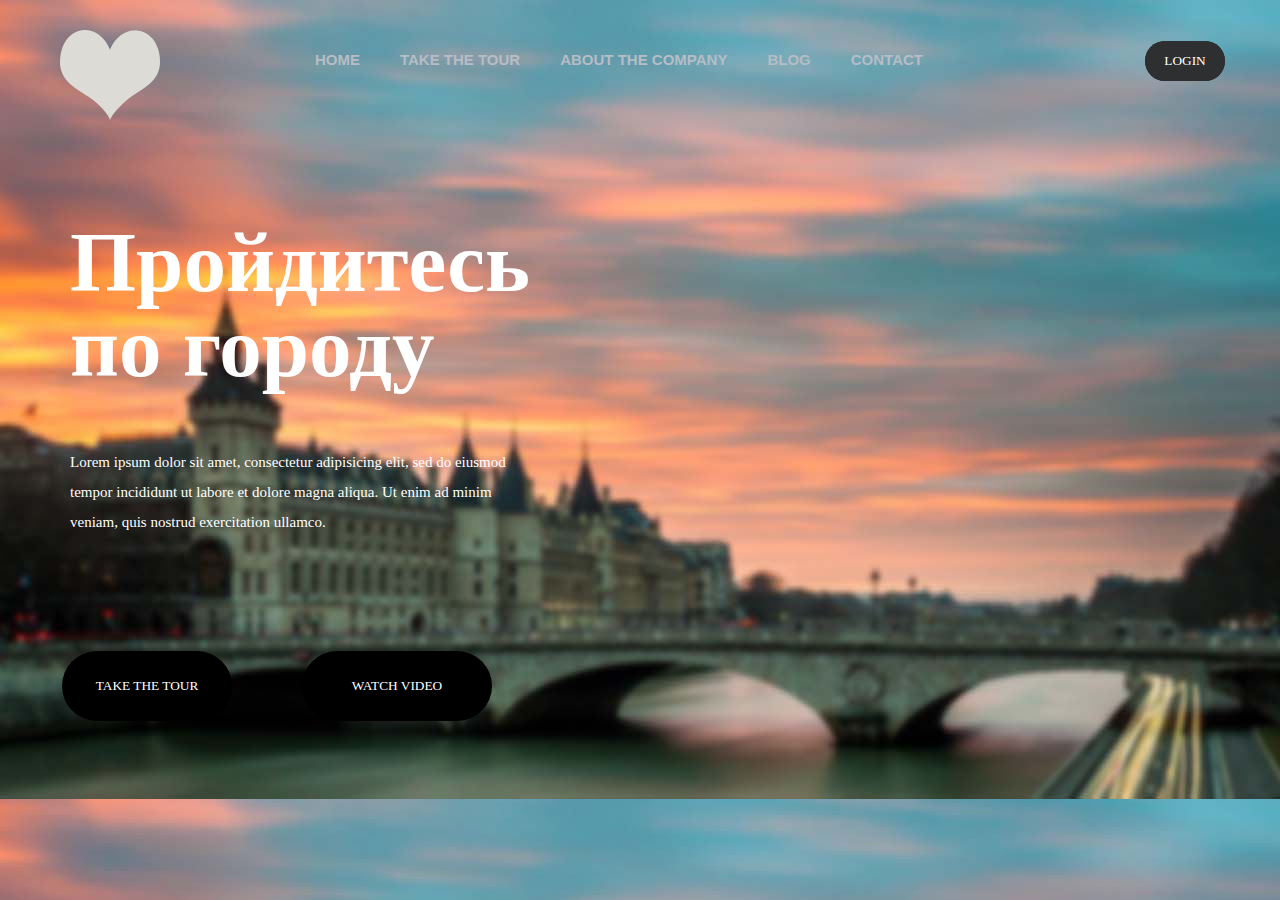
<file: day2/index.html>
<!DOCTYPE HTML> 

<html lang="ru">
<head> 
<meta charset="UTF-8">
    <link href="style.css" rel="stylesheet">
    <title>Пройдитесь по городу</title>
	<link href="https://fonts.googleapis.com/css?family=Open+Sans+Condensed:300|Playfair+Display" rel="stylesheet"> 

</head> 


<header>
   
	    <div id="logo"><img src="logo.png" /></div>
       

    
	
	<div class="register">

<form method="LINK" action="https://plus.google.com/collections/featured?hl=ru">
    <button type="submit" class="button button1"> 
	<a href="">LOGIN </a>
	</button>
</form>
</div>

 <div id="nav">
            <a href="about.html">
                HOME
            </a>
            <a href="contacts.html">
                TAKE THE TOUR
            </a>
			<a href="https://github.com/KateVorontsova/1day1website">
                ABOUT THE COMPANY
            </a>
			<a href="about.html">
                BLOG
            </a>
            <a href="contacts.html">
               CONTACT
            </a>
					
			
        </div>
</header>







<body>

 

<div class="container">
<h1>Пройдитесь <br> по городу</h1>

<div class="text">Lorem ipsum dolor sit amet, consectetur adipisicing elit, sed do eiusmod <br> tempor incididunt ut labore et dolore magna aliqua. Ut enim ad minim <br> veniam, quis nostrud exercitation ullamco.</div>
</div>

<div class="click">

<form method="LINK" action="https://plus.google.com/collections/featured?hl=ru">
    <button type="submit" class="button button2"> 
	<a href="">TAKE THE TOUR </a>
	</button>
</form>
</div>
<div class="click">

<form method="LINK" action="https://plus.google.com/collections/featured?hl=ru">
    <button type="submit" class="button button3"> 
	<a href="">WATCH VIDEO </a>
	</button>
</form>
</div>















</body>
</html>
</file>
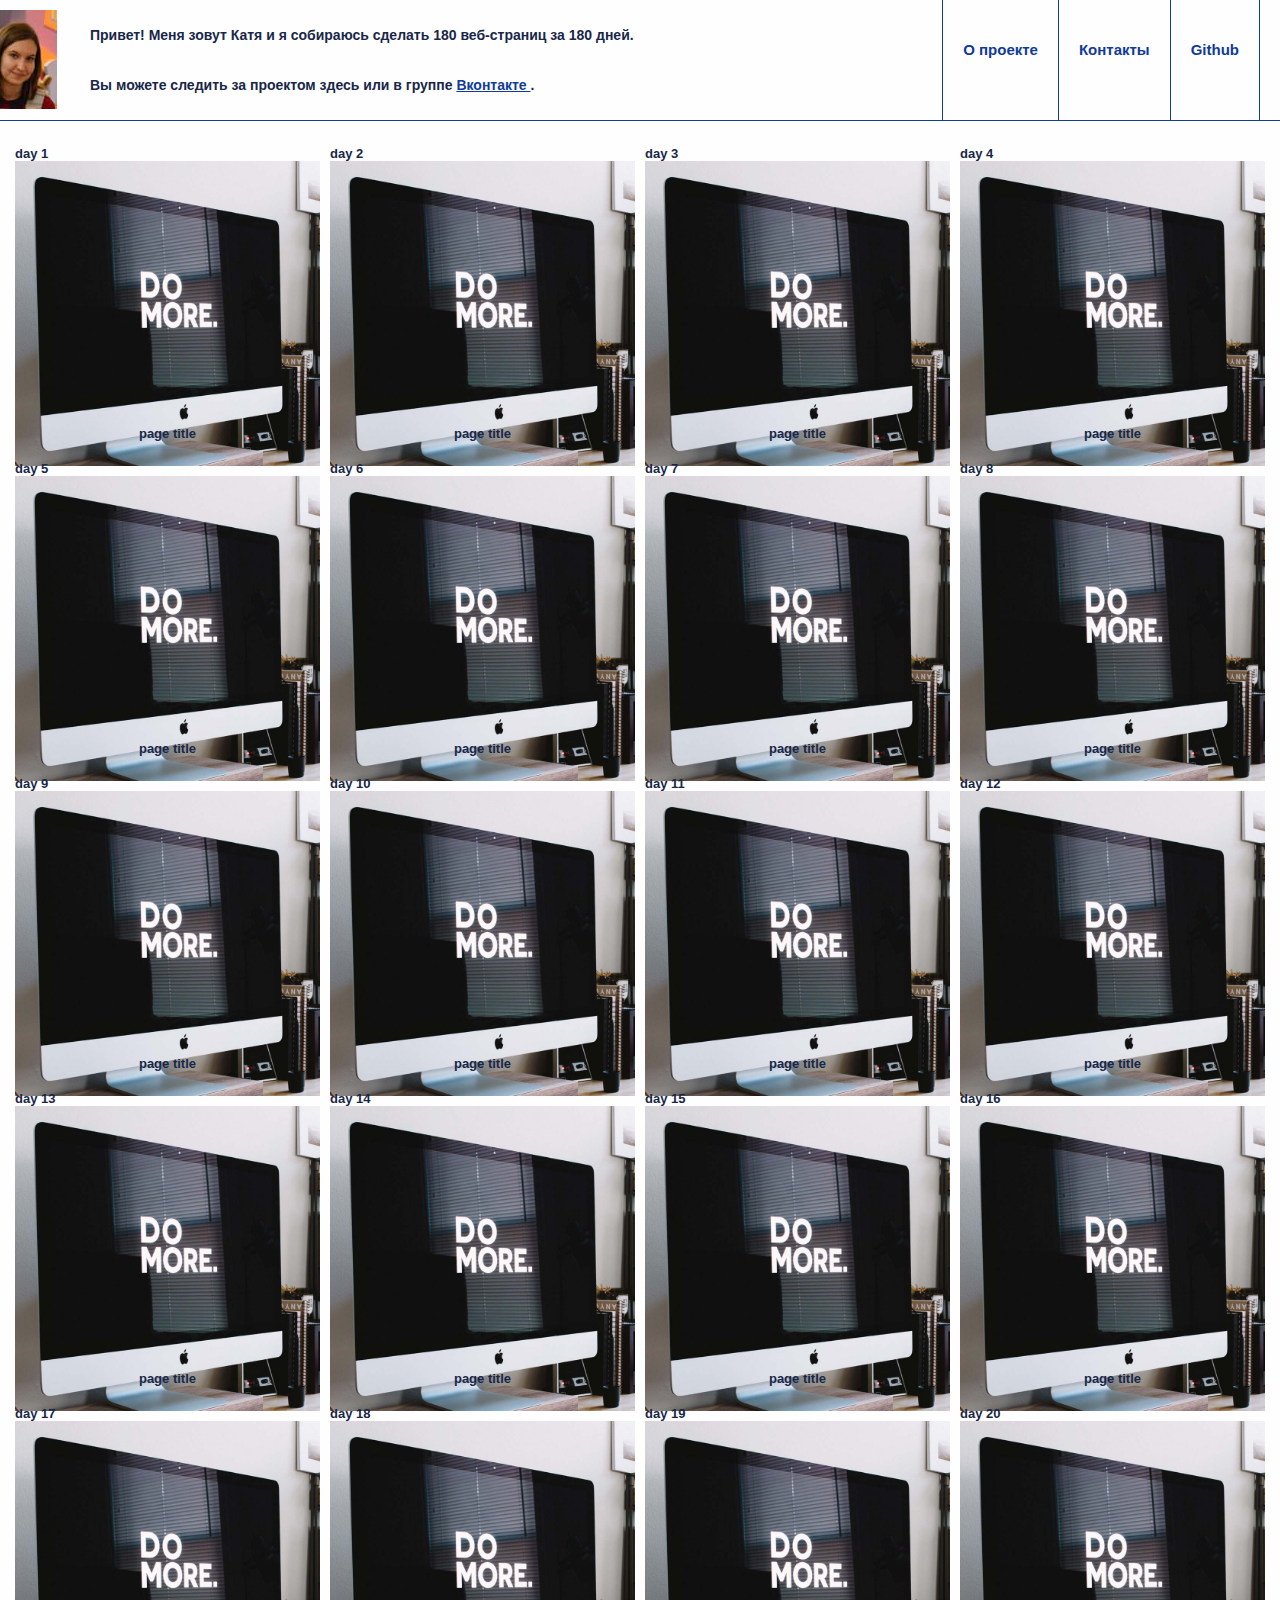
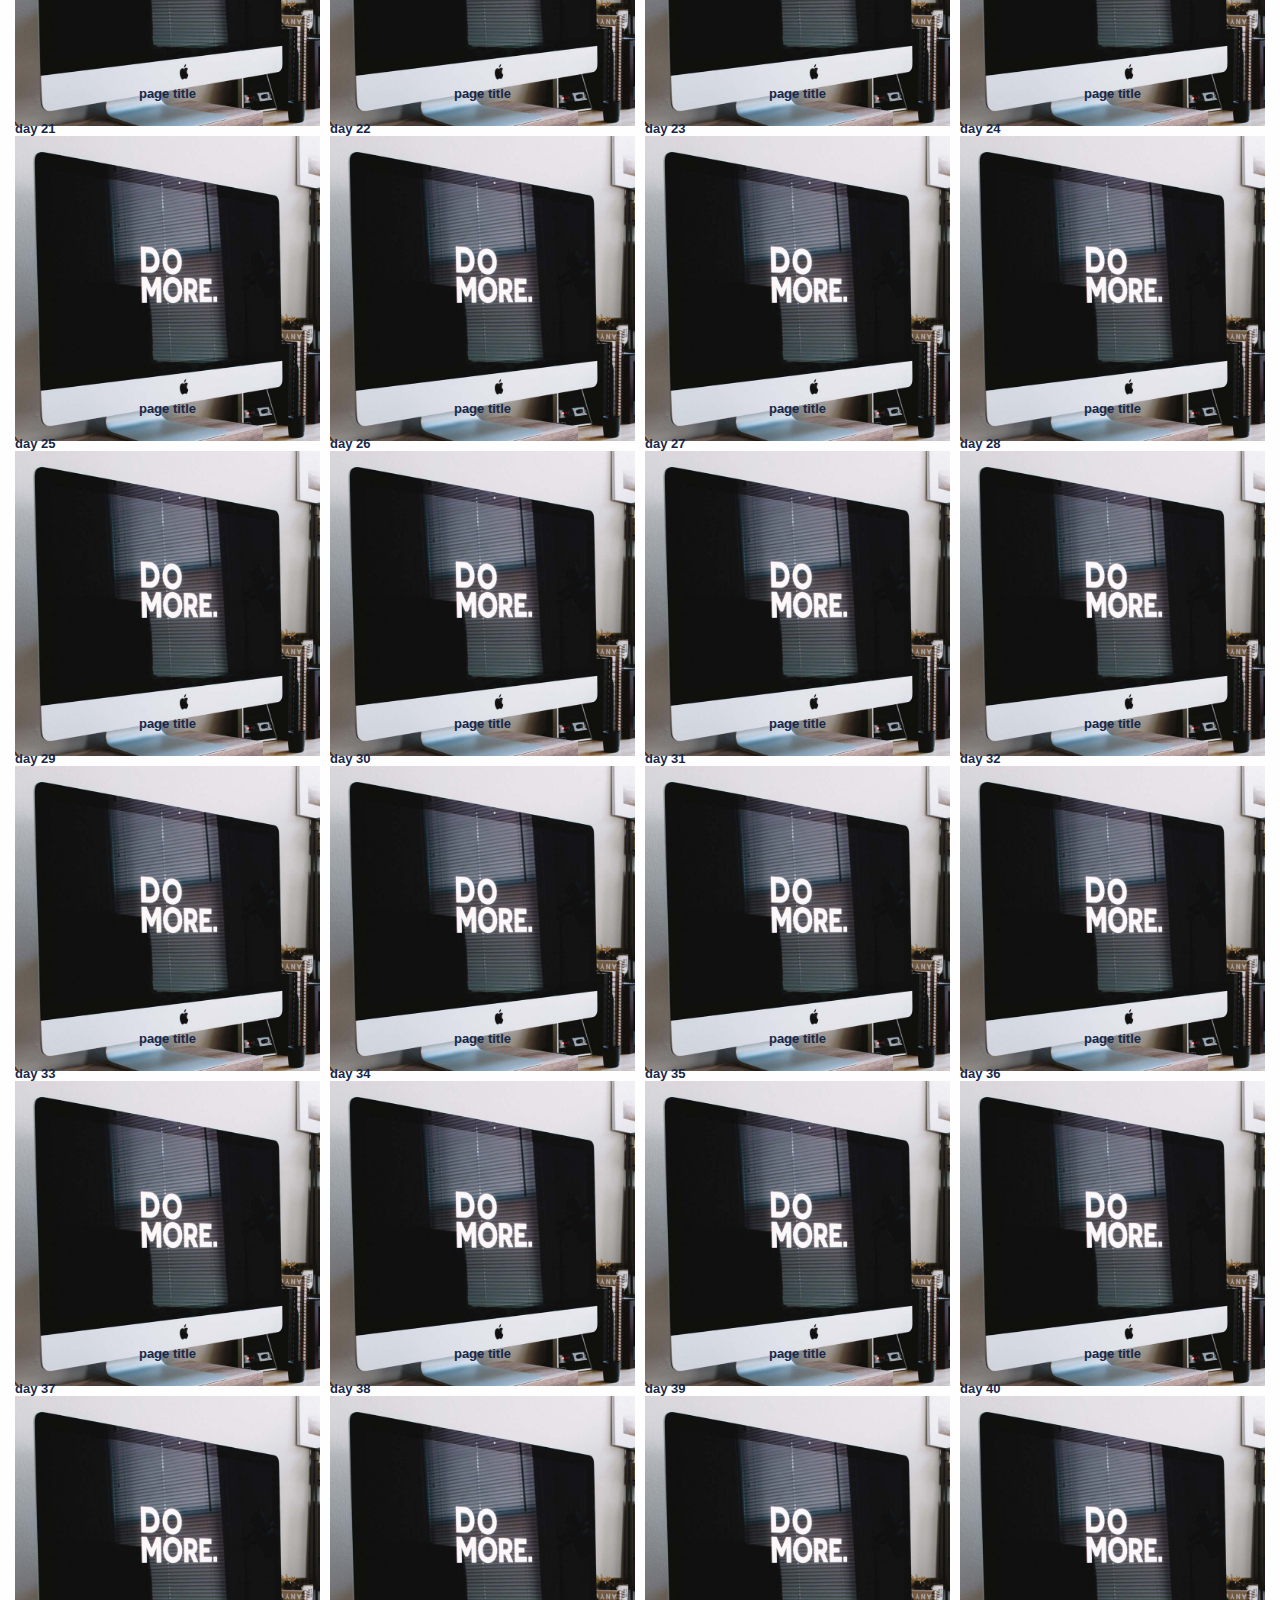
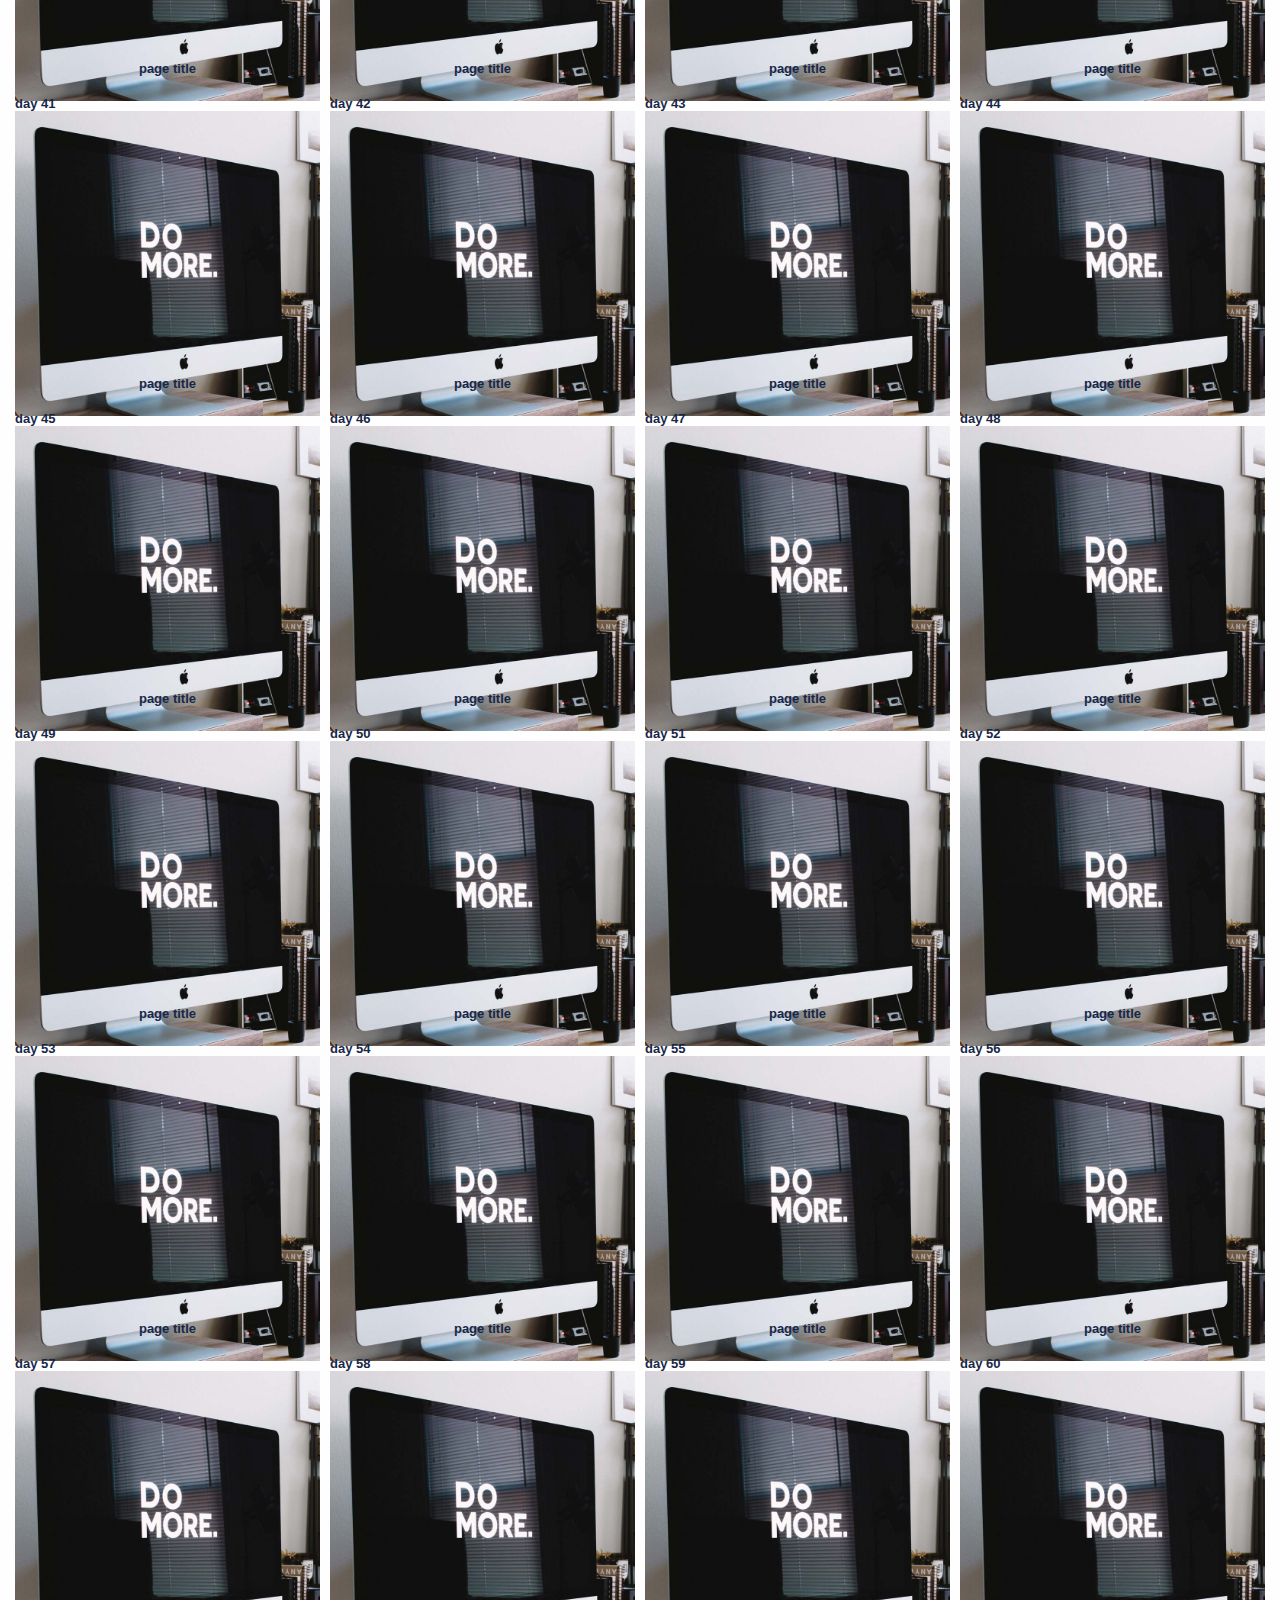
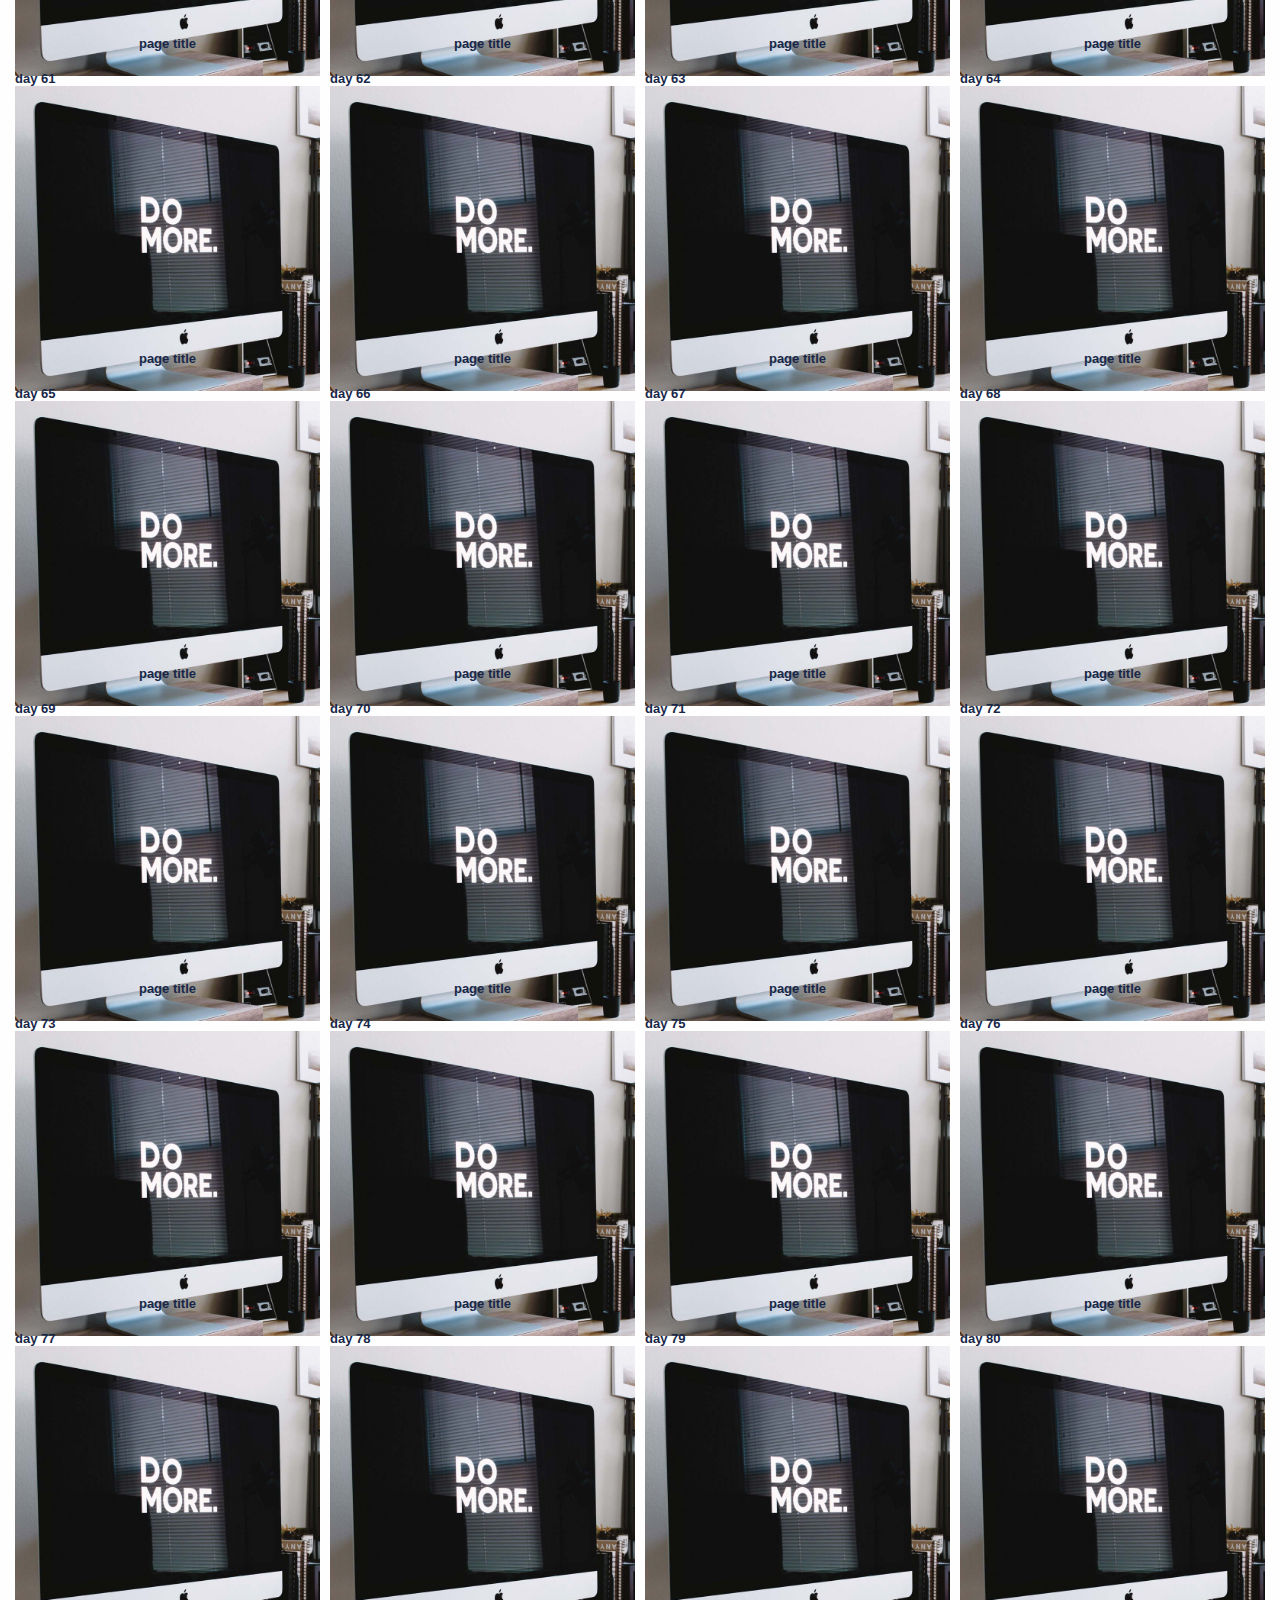
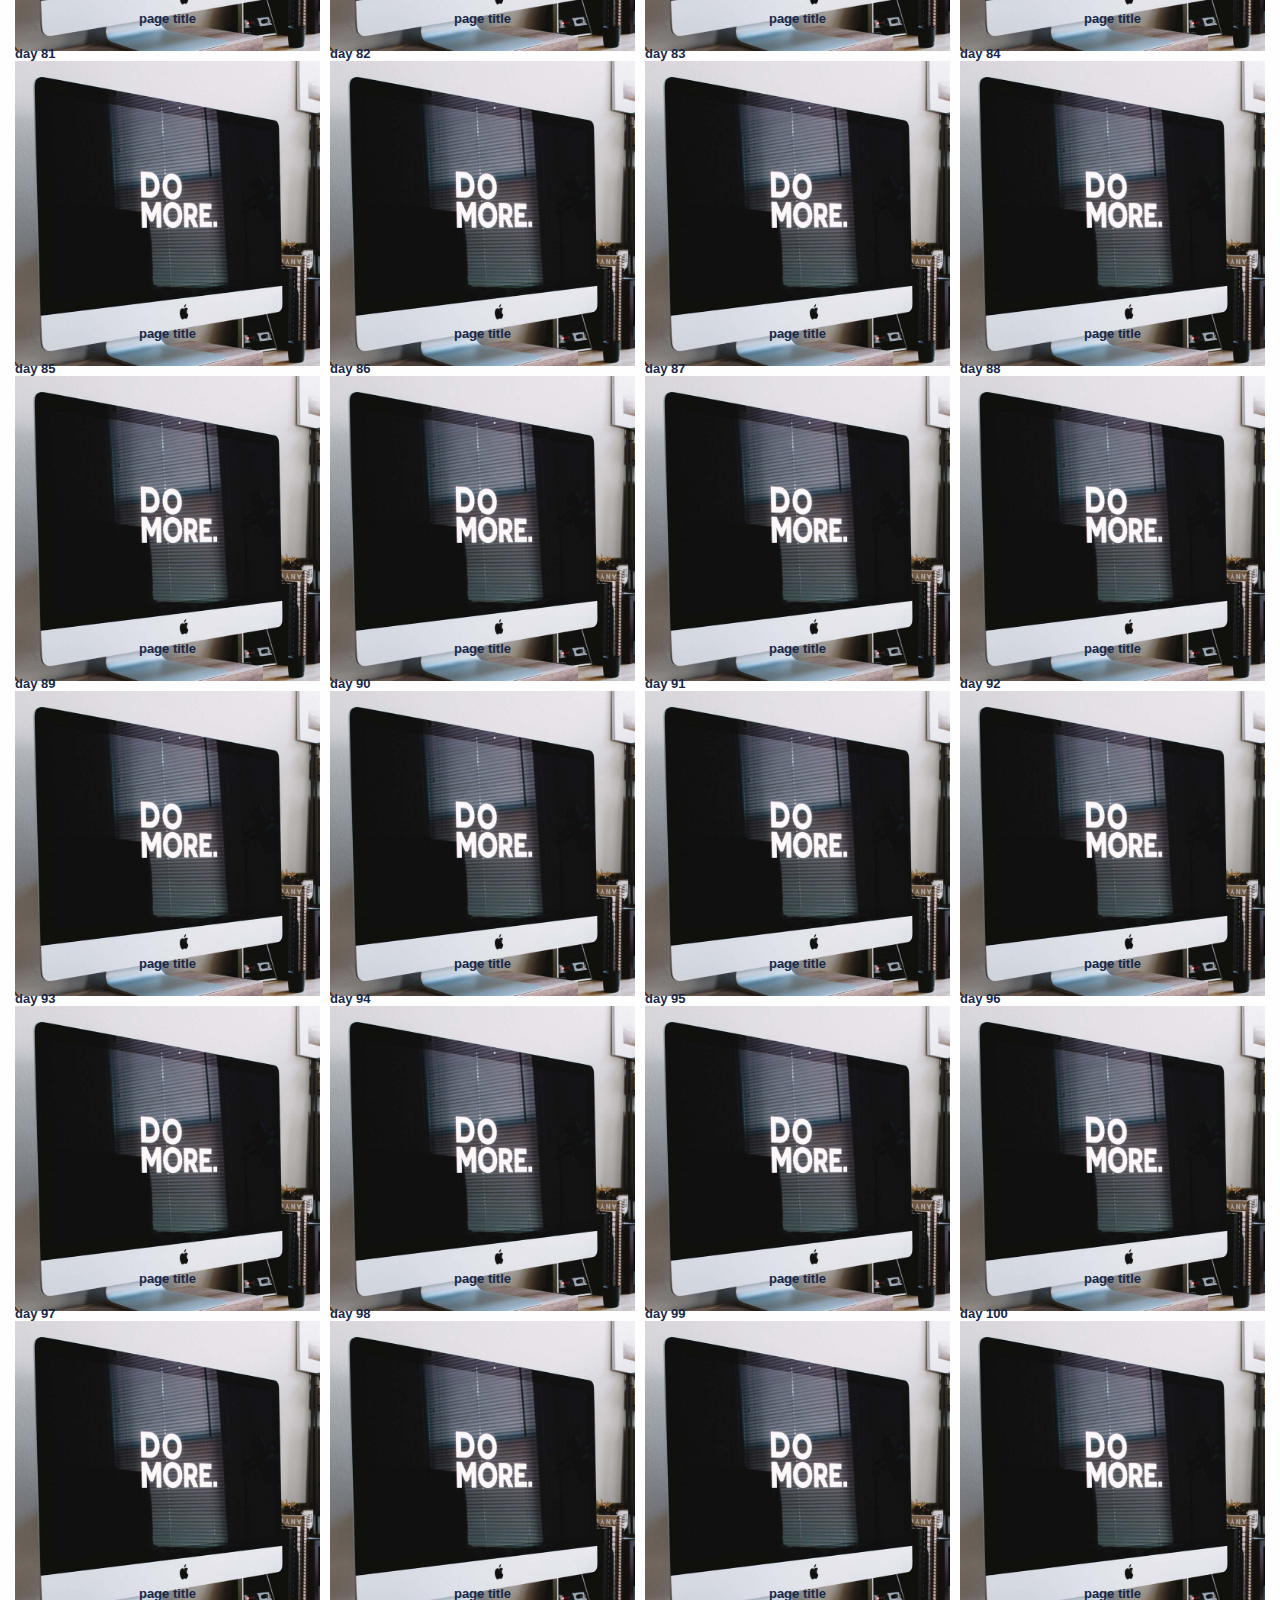
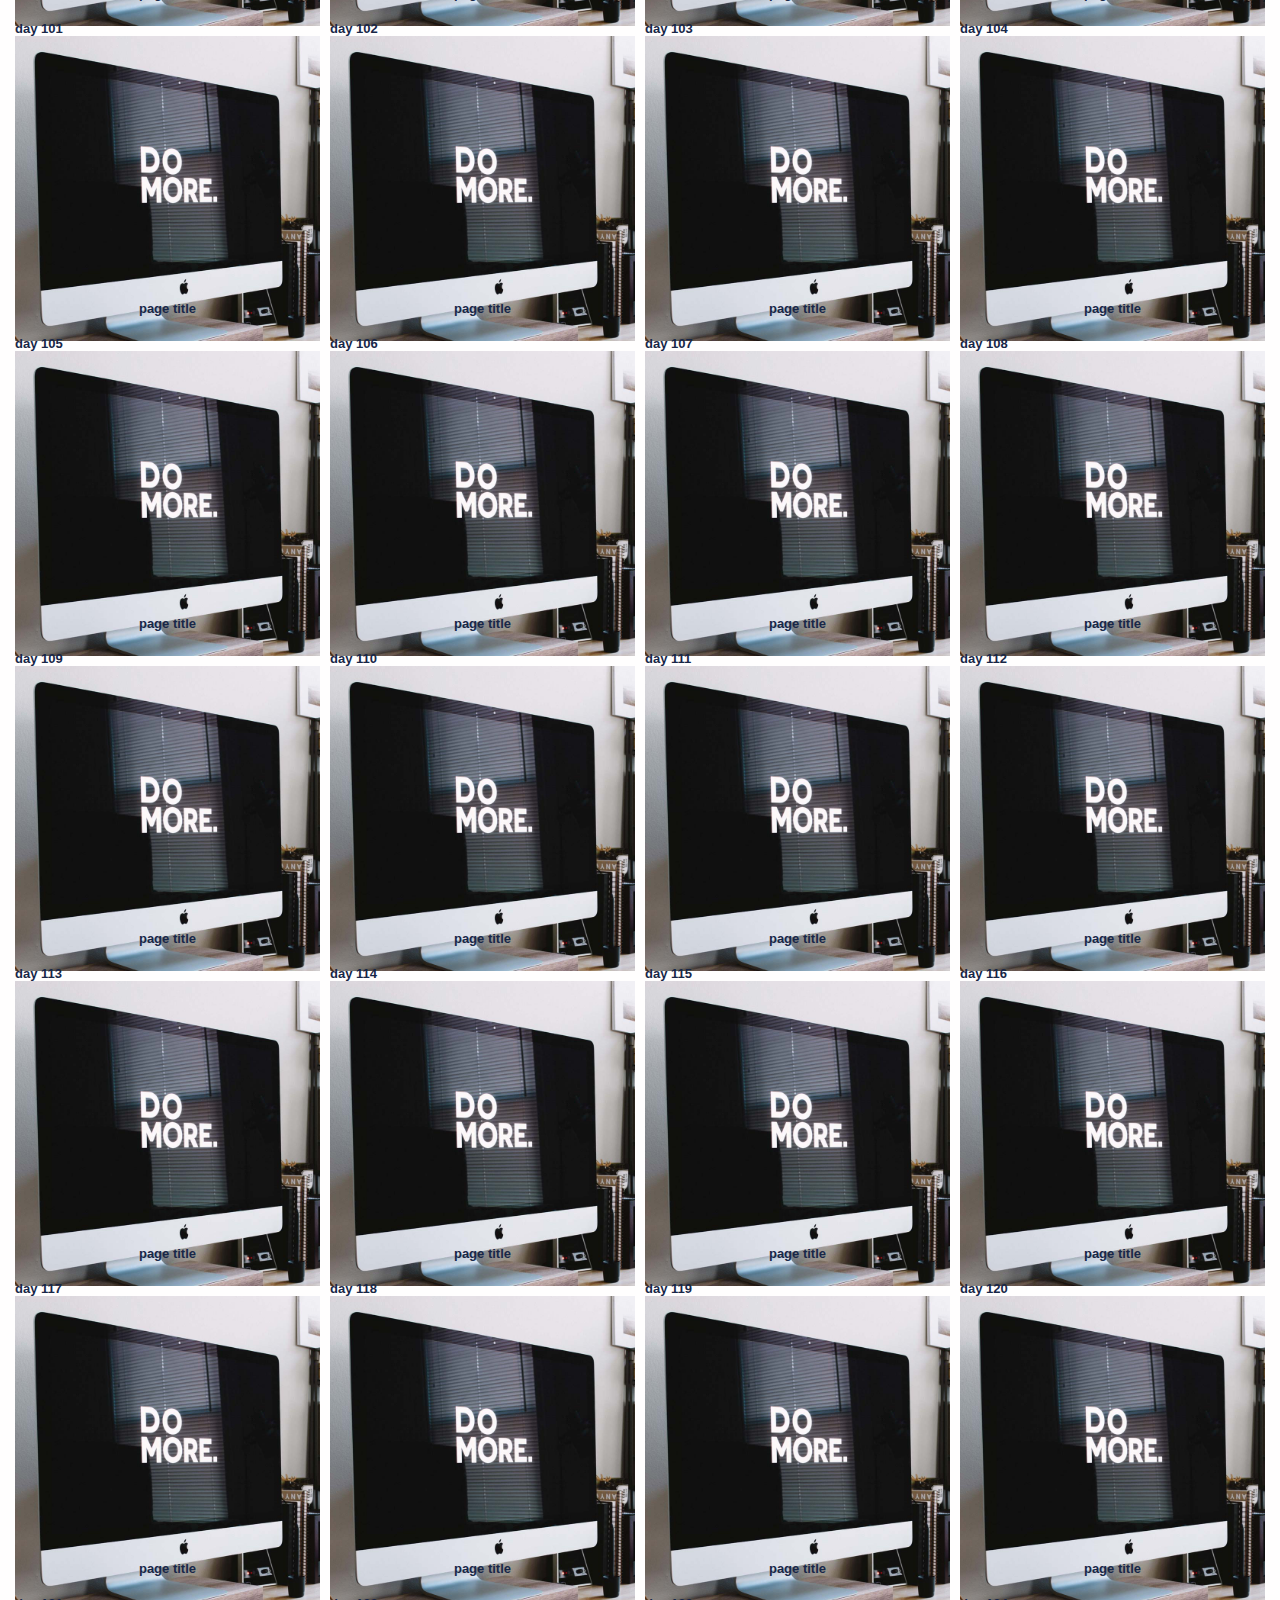
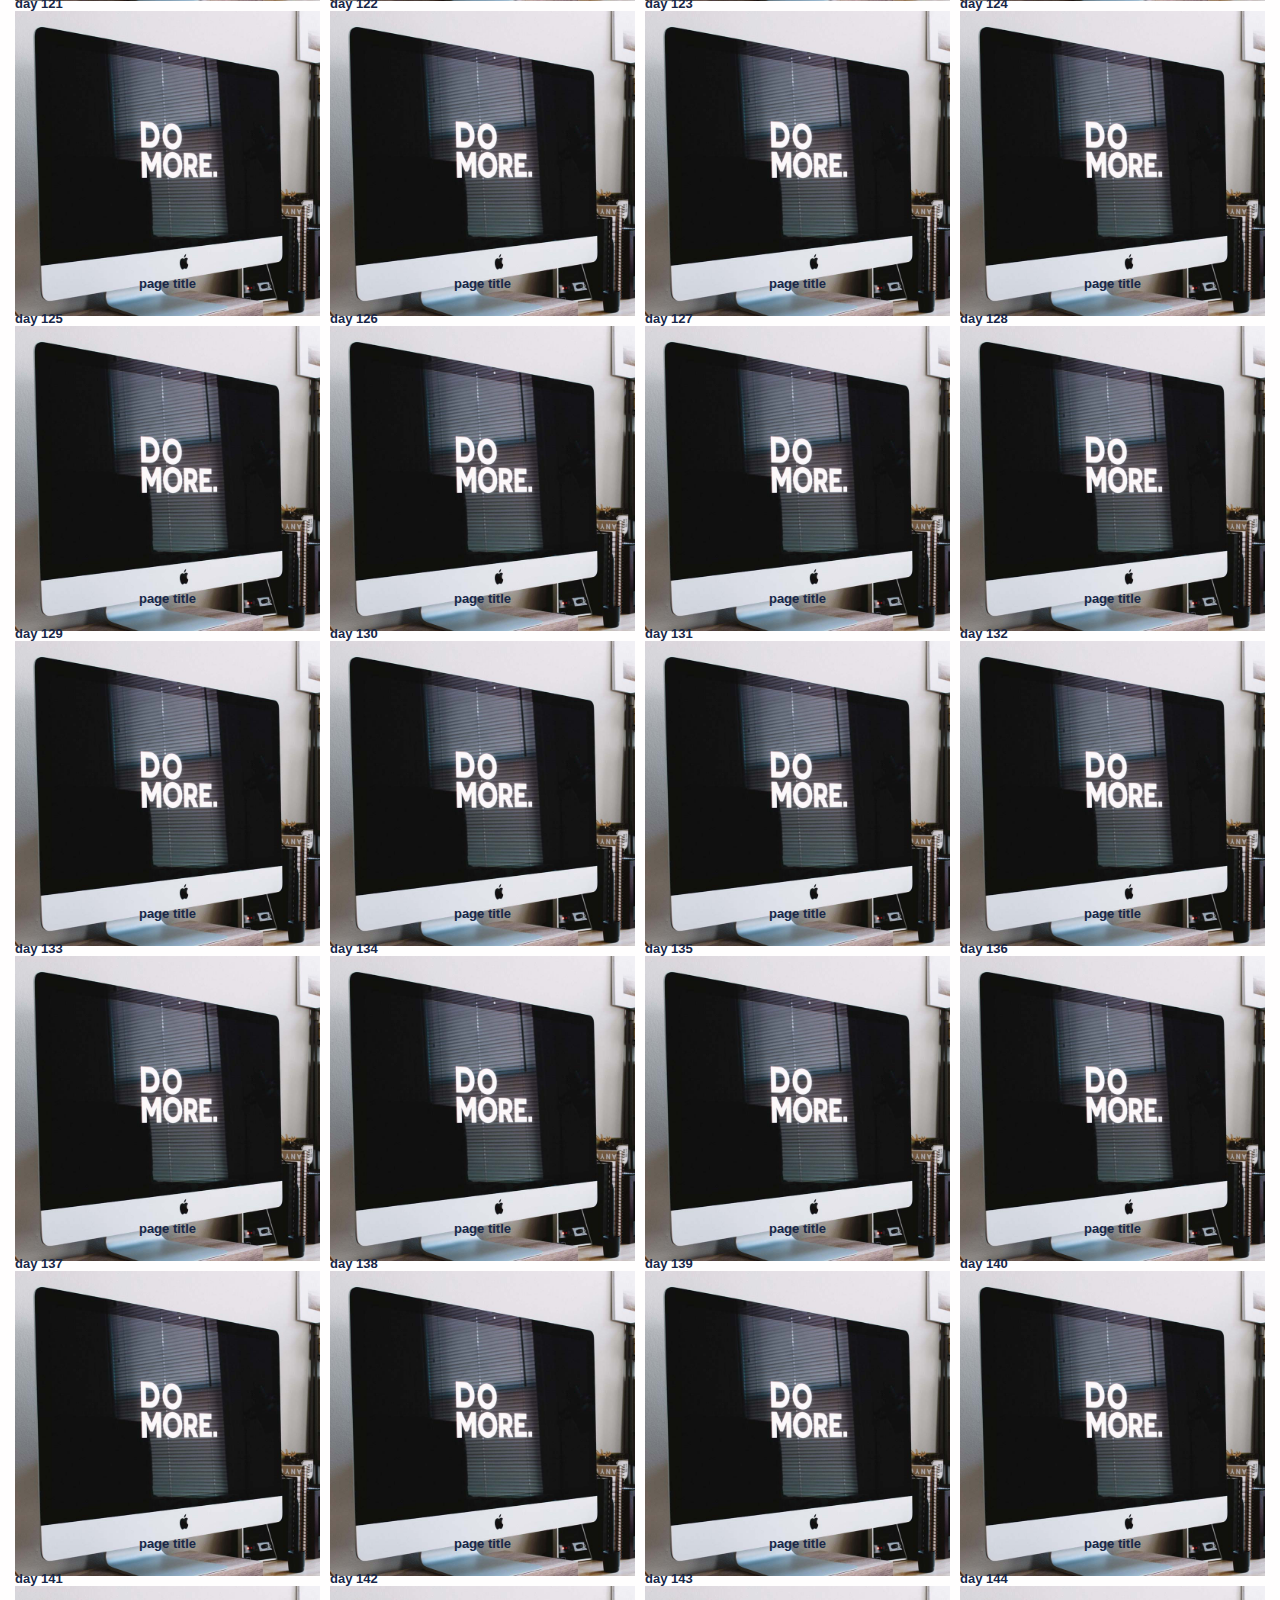
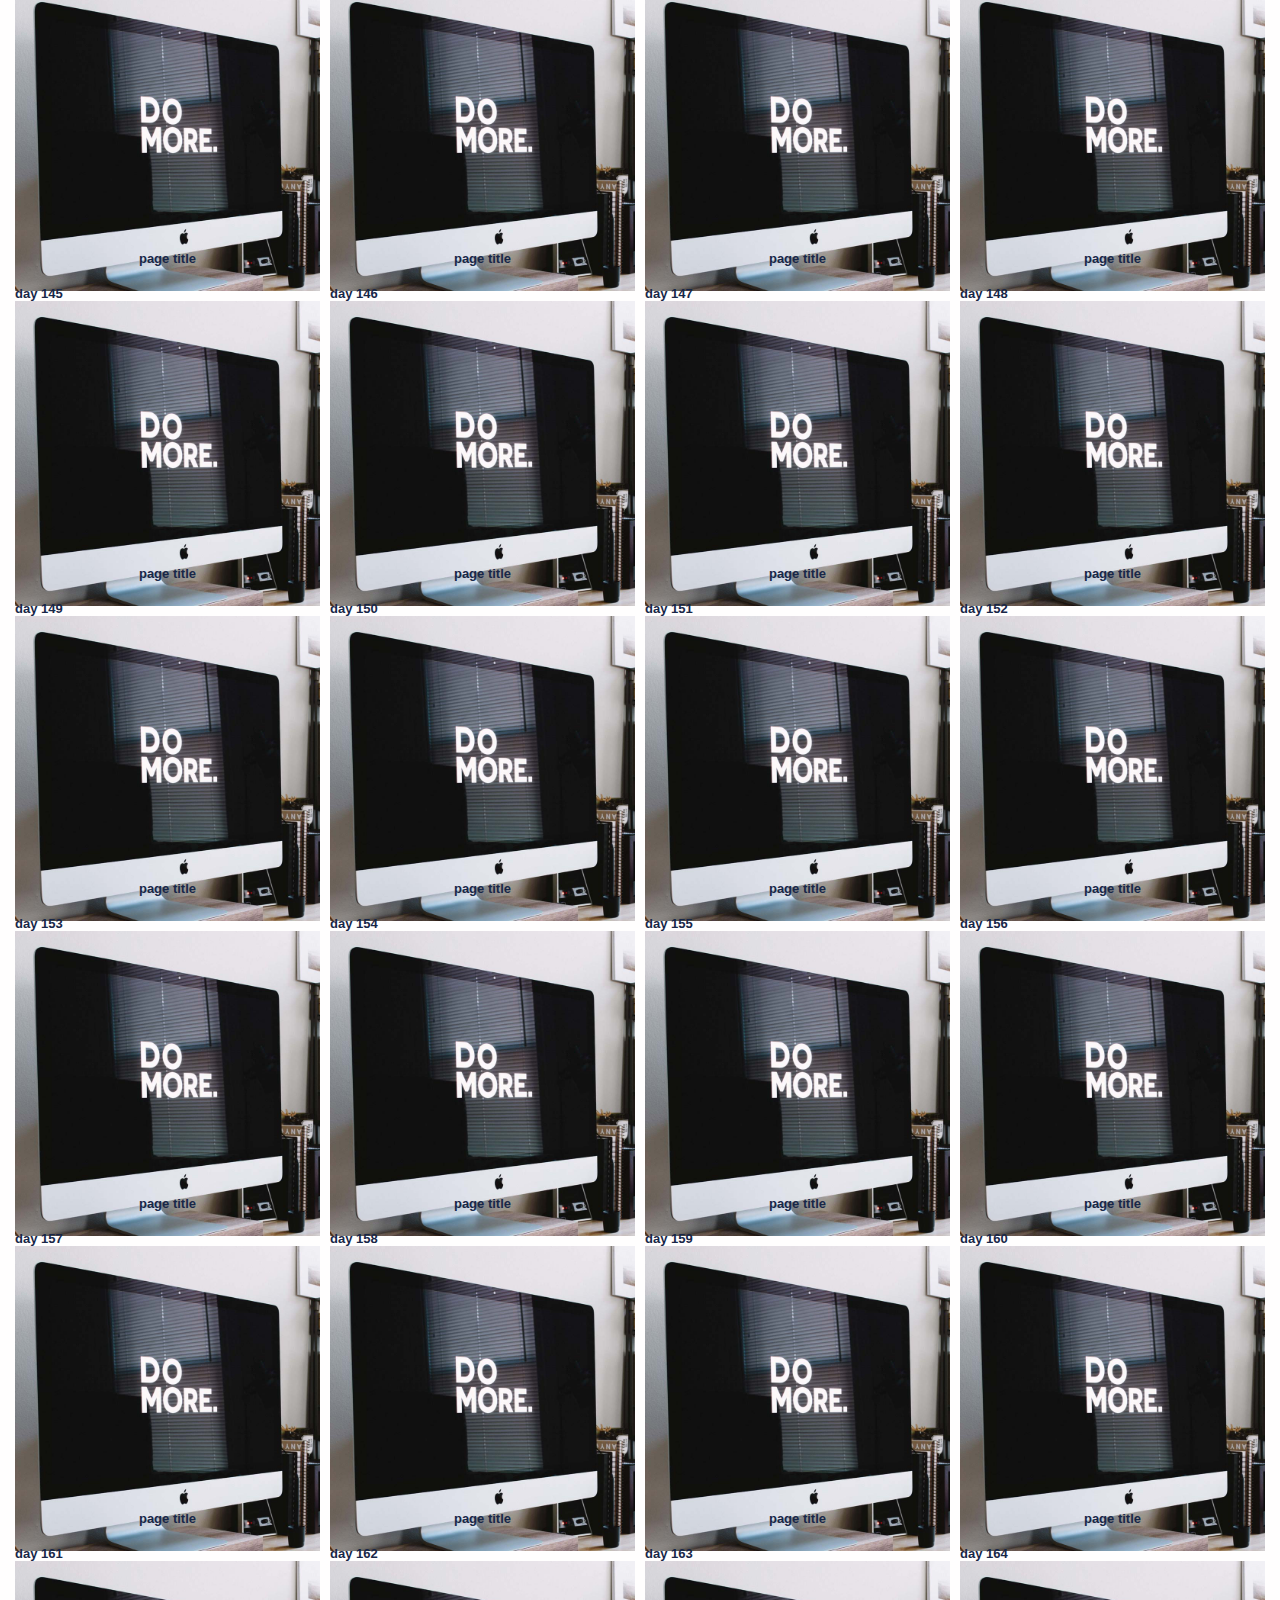
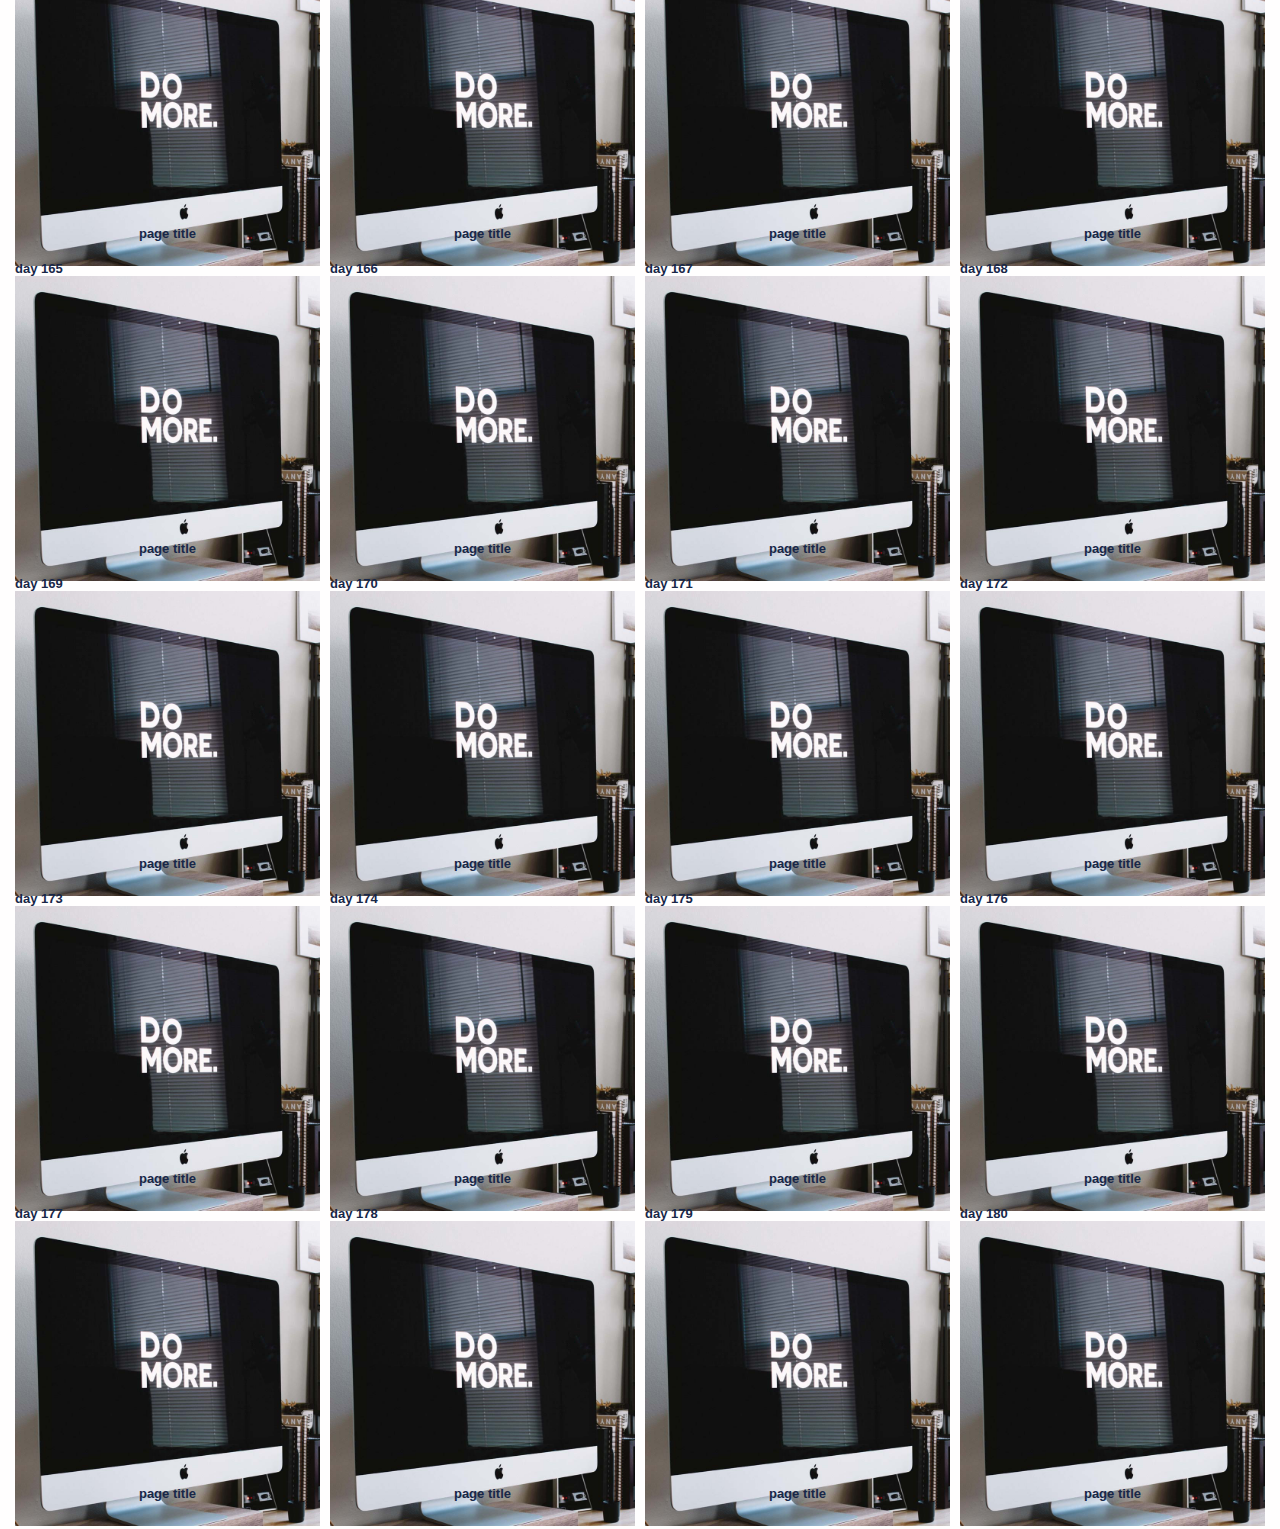
<file: homepage/index.html>
<!DOCTYPE HTML> 

<html lang="ru">
<head> 
  <meta http-equiv="content-type" content="text/html; charset=UTF-8">   
  <title>1day1website</title>
  
  <style type="text/css">   </style> 
  	<link href="https://fonts.googleapis.com/css?family=Open+Sans+Condensed:300|Playfair+Display" rel="stylesheet"> 
  <link rel="stylesheet" href="style.css">



</head> 
<body> 

<header>
    <div id="headerInside">
	    <div id="photo"><img src="photo2.jpg" /></div>
        <div id="Name">Привет! Меня зовут Катя и я собираюсь сделать 180 веб-страниц за 180 дней. <br> Вы можете следить за проектом здесь или в группе <a href="https://vk.com/public144061654"> Вконтакте </a>.</div>
        <div id="nav">
            <a href="about.html">
                О проекте
            </a>
            <a href="contacts.html">
                Контакты
            </a>
			<a href="https://github.com/KateVorontsova/1day1website">
                Github
            </a>
        </div>
    </div>
</header>



<div class="wrap">
    
  <!-- Define all of the tiles: -->

  <div class="box">
    <div class="boxInner"> day 1
	<img src="181.jpg" />
	<div class="titleBox">page title</div>
  </div>
   </div>
  <div class="box">
    <div class="boxInner"> day 2
	<img src="181.jpg" />
	<div class="titleBox">page title</div>
  </div>
   </div>
  <div class="box">
    <div class="boxInner"> day 3
	<img src="181.jpg" />
	<div class="titleBox">page title</div>
  </div>
   </div>
  <div class="box">
    <div class="boxInner"> day 4
	<img src="181.jpg" />
	<div class="titleBox">page title</div>
  </div>
   </div>
  <div class="box">
    <div class="boxInner"> day 5
	<img src="181.jpg" />
	<div class="titleBox">page title</div>
     
    </div>
  </div>
  <div class="box">
    <div class="boxInner"> day 6
	<img src="181.jpg" />
	<div class="titleBox">page title</div>
    </div>
  </div>
  <div class="box">
    <div class="boxInner"> day 7
	<img src="181.jpg" />
	<div class="titleBox">page title</div>
    </div>
  </div>
  <div class="box">
    <div class="boxInner"> day 8
	<img src="181.jpg" />
	<div class="titleBox">page title</div>
    </div>
  </div>
  <div class="box">
    <div class="boxInner"> day 9
	<img src="181.jpg" />
	<div class="titleBox">page title</div>
     
    </div>
  </div>
  <div class="box"> 
    <div class="boxInner"> day 10
	<img src="181.jpg" />
	<div class="titleBox">page title</div>
    </div>
  </div>
  <div class="box">
    <div class="boxInner"> day 11
      <img src="181.jpg" />
   <div class="titleBox">page title</div>
    </div>
  </div>
  <div class="box">
    <div class="boxInner"> day 12
      <img src="181.jpg" />
     <div class="titleBox">page title</div>
    </div>
  </div>
  <div class="box">
    <div class="boxInner"> day 13
      <img src="181.jpg" />
     <div class="titleBox">page title</div>
    </div>
  </div>
  <div class="box">
    <div class="boxInner"> day 14
      <img src="181.jpg" />
      <div class="titleBox">page title</div>
    </div>
  </div>
  <div class="box">
    <div class="boxInner"> day 15
      <img src="181.jpg" />
    <div class="titleBox">page title</div>
    </div>
  </div>
  <div class="box">
    <div class="boxInner"> day 16
      <img src="181.jpg" />
      <div class="titleBox">page title</div>
    </div>
  </div>
  <div class="box">
    <div class="boxInner"> day 17
   <img src="181.jpg" />
     <div class="titleBox">page title</div>
    </div>
  </div>
  <div class="box">
    <div class="boxInner"> day 18
    <img src="181.jpg" />
     <div class="titleBox">page title</div>
    </div>
  </div>
  <div class="box"> 
    <div class="boxInner"> day 19
	<img src="181.jpg" />
	<div class="titleBox">page title</div>
    </div>
  </div>
  <div class="box"> 
    <div class="boxInner"> day 20
        <img src="181.jpg" />
 <div class="titleBox">page title</div>
    </div>
  </div>
  <div class="box"> 
    <div class="boxInner"> day 21
    <img src="181.jpg" />
    <div class="titleBox">page title</div>
    </div>
  </div>
  <div class="box"> 
    <div class="boxInner"> day 22
    <img src="181.jpg" />
      <div class="titleBox">page title</div>
    </div>
  </div>
  <div class="box"> 
    <div class="boxInner"> day 23
      <img src="181.jpg" />
   <div class="titleBox">page title</div>
    </div>
  </div>
  <div class="box">
    <div class="boxInner"> day 24
      <img src="181.jpg" />
     <div class="titleBox">page title</div>
    </div>
  </div> 
  <div class="box">
    <div class="boxInner"> day 25
	<img src="181.jpg" />
      <div class="titleBox">page title</div>
    </div>
  </div>
  <div class="box">
    <div class="boxInner"> day 26
      <img src="181.jpg" />
      <div class="titleBox">page title</div>
    </div>
  </div>
  <div class="box">
    <div class="boxInner"> day 27
      <img src="181.jpg" />
      <div class="titleBox">page title</div>
    </div>
  </div>
  <div class="box">
    <div class="boxInner"> day 28
      <img src="181.jpg" />
    <div class="titleBox">page title</div>
    </div>
  </div>
  <div class="box">
    <div class="boxInner"> day 29
	<img src="181.jpg" />
	<div class="titleBox">page title</div>
      
    </div>
  </div>
  <div class="box">
    <div class="boxInner"> day 30
      <img src="181.jpg" />
      <div class="titleBox">page title</div>
    </div>
  </div>
  <div class="box">
    <div class="boxInner"> day 31
     <img src="181.jpg" />
      <div class="titleBox">page title</div>
    </div>
  </div>
  <div class="box">
    <div class="boxInner"> day 32
      <img src="181.jpg" />
      <div class="titleBox">page title</div>
    </div>
  </div>
  <div class="box">
    <div class="boxInner"> day 33
      <img src="181.jpg" />
     <div class="titleBox">page title</div>
    </div>
  </div>
  <div class="box">
    <div class="boxInner"> day 34
      <img src="181.jpg" />
      <div class="titleBox">page title</div>
    </div>
  </div>
  <div class="box">
    <div class="boxInner"> day 35
      <img src="181.jpg" />
      <div class="titleBox">page title</div>
    </div>
  </div>
  <div class="box">
    <div class="boxInner"> day 36
      <img src="181.jpg" />
      <div class="titleBox">page title</div>
    </div>
  </div>
  <div class="box">
    <div class="boxInner"> day 37
      <img src="181.jpg" />
     <div class="titleBox">page title</div>
    </div>
  </div>
  <div class="box">
    <div class="boxInner"> day 38
      <img src="181.jpg" />
      <div class="titleBox">page title</div>
    </div>
  </div>
  <div class="box">
    <div class="boxInner"> day 39
	<img src="181.jpg" />
	<div class="titleBox">page title</div>
    </div>
  </div>
  <div class="box">
    <div class="boxInner"> day 40
       <img src="181.jpg" />
      <div class="titleBox">page title</div>
    </div>
  </div>
  <div class="box">
    <div class="boxInner"> day 41
       <img src="181.jpg" />
      <div class="titleBox">page title</div>
    </div>
  </div>
  <div class="box">
    <div class="boxInner"> day 42
       <img src="181.jpg" />
      <div class="titleBox">page title</div>
    </div>
  </div>
  <div class="box">
    <div class="boxInner"> day 43
    <img src="181.jpg" />
      <div class="titleBox">page title</div>
    </div>
  </div>
  <div class="box">
    <div class="boxInner"> day 44
       <img src="181.jpg" />
      <div class="titleBox">page title</div>
    </div>
  </div>
  <div class="box">
    <div class="boxInner"> day 45
       <img src="181.jpg" />
      <div class="titleBox">page title</div>
    </div>
  </div>
  <div class="box">
    <div class="boxInner"> day 46
       <img src="181.jpg" />
      <div class="titleBox">page title</div>
    </div>
  </div>
  <div class="box">
    <div class="boxInner"> day 47
       <img src="181.jpg" />
      <div class="titleBox">page title</div>
    </div>
  </div>
  <div class="box">
    <div class="boxInner"> day 48
	 <img src="181.jpg" />
     <div class="titleBox">page title</div>
    </div>
  </div>
  <div class="box">
    <div class="boxInner"> day 49
	<img src="181.jpg" />
	<div class="titleBox">page title</div>

    </div>
  </div>
  <div class="box">
    <div class="boxInner"> day 50
       <img src="181.jpg" />
     <div class="titleBox">page title</div>
    </div>
  </div>
  <div class="box">
    <div class="boxInner"> day 51
       <img src="181.jpg" />
      <div class="titleBox">page title</div>
    </div>
  </div>
  
   <div class="box">
    <div class="boxInner"> day 52
       <img src="181.jpg" />
      <div class="titleBox">page title</div>
    </div>
  </div>
  <div class="box">
    <div class="boxInner"> day 53
      <img src="181.jpg" />
      <div class="titleBox">page title</div>
    </div>
  </div>
  <div class="box">
    <div class="boxInner"> day 54
      <img src="181.jpg" />
     <div class="titleBox">page title</div>
    </div>
  </div>
  <div class="box">
    <div class="boxInner"> day 55
      <img src="181.jpg" />
      <div class="titleBox">page title</div>
    </div>
  </div>
  <div class="box">
    <div class="boxInner"> day 56
      <img src="181.jpg" />
     <div class="titleBox">page title</div>
    </div>
  </div>
  <div class="box">
    <div class="boxInner"> day 57
      <img src="181.jpg" />
      <div class="titleBox">page title</div>
    </div>
  </div>
  <div class="box">
    <div class="boxInner"> day 58
      <img src="181.jpg" />
      <div class="titleBox">page title</div>
    </div>
  </div>
  <div class="box">
    <div class="boxInner">day 59
	<img src="181.jpg" />
	<div class="titleBox">page title</div>
    </div>
  </div>
  <div class="box">
    <div class="boxInner"> day 60
      <img src="181.jpg "/>
    <div class="titleBox">page title</div>
    </div>
  </div>
  <div class="box">
    <div class="boxInner"> day 61
      <img src="181.jpg" />
    <div class="titleBox">page title</div>
    </div>
  </div>
  <div class="box">
    <div class="boxInner"> day 62
      <img src="181.jpg" />
      <div class="titleBox">page title</div>
    </div>
  </div>
  <div class="box">
    <div class="boxInner"> day 63
      <img src="181.jpg" />
      <div class="titleBox">page title</div>
    </div>
  </div>
  <div class="box">
    <div class="boxInner"> day 64
     <img src="181.jpg" />
      <div class="titleBox">page title</div>
    </div>
  </div> 
  
    <div class="box">
    <div class="boxInner"> day 65
      <img src="181.jpg" />
      <div class="titleBox">page title</div>
    </div>
  </div>
  <div class="box">
    <div class="boxInner"> day 66
      <img src="181.jpg" />
      <div class="titleBox">page title</div>
    </div>
  </div>
  <div class="box">
    <div class="boxInner"> day 67
      <img src="181.jpg" />
      <div class="titleBox">page title</div>
    </div>
  </div>
  <div class="box">
    <div class="boxInner"> day 68
      <img src="181.jpg" />
      <div class="titleBox">page title</div>
    </div>
  </div>
  
  <div class="box">
    <div class="boxInner">day 69
	<img src="181.jpg" />
	<div class="titleBox">page title</div>
    </div>
  </div>
  <div class="box">
    <div class="boxInner"> day 70
      <img src="181.jpg" />
     <div class="titleBox">page title</div>
    </div>
  </div>
  <div class="box">
    <div class="boxInner"> day 71
      <img src="181.jpg" />
     <div class="titleBox">page title</div>
    </div>
  </div>
  <div class="box">
    <div class="boxInner"> day 72
      <img src="181.jpg" />
      <div class="titleBox">page title</div>
    </div>
  </div>
  <div class="box">
    <div class="boxInner"> day 73
      <img src="181.jpg" />
      <div class="titleBox">page title</div>
    </div>
  </div>
  <div class="box">
    <div class="boxInner"> day 74
     <img src="181.jpg" />
      <div class="titleBox">page title</div>
    </div>
  </div> 
  
    <div class="box">
    <div class="boxInner"> day 75
      <img src="181.jpg" />
      <div class="titleBox">page title</div>
    </div>
  </div>
  <div class="box">
    <div class="boxInner"> day 76
      <img src="181.jpg" />
      <div class="titleBox">page title</div>
    </div>
  </div>
  <div class="box">
    <div class="boxInner"> day 77
      <img src="181.jpg" />
      <div class="titleBox">page title</div>
    </div>
  </div>
  <div class="box">
    <div class="boxInner"> day 78
      <img src="181.jpg" />
     <div class="titleBox">page title</div>
    </div>
  </div>
  
  <div class="box">
    <div class="boxInner">day 79
	<img src="181.jpg" />
	<div class="titleBox">page title</div>
    </div>
  </div>
  <div class="box">
    <div class="boxInner"> day 80
      <img src="181.jpg" />
     <div class="titleBox">page title</div>
    </div>
  </div>
  <div class="box">
    <div class="boxInner"> day 81
      <img src="181.jpg" />
      <div class="titleBox">page title</div>
    </div>
  </div>
  <div class="box">
    <div class="boxInner"> day 82
      <img src="181.jpg" />
      <div class="titleBox">page title</div>
    </div>
  </div>
  <div class="box">
    <div class="boxInner"> day 83
      <img src="181.jpg" />
      <div class="titleBox">page title</div>
    </div>
  </div>
  <div class="box">
    <div class="boxInner"> day 84
      <img src="181.jpg" />
      <div class="titleBox">page title</div>
    </div>
  </div>
  <div class="box">
    <div class="boxInner"> day 85
      <img src="181.jpg" />
     <div class="titleBox">page title</div>
    </div>
  </div>
  <div class="box">
    <div class="boxInner"> day 86
      <img src="181.jpg" />
      <div class="titleBox">page title</div>
    </div>
  </div>
  <div class="box">
    <div class="boxInner"> day 87
      <img src="181.jpg" />
     <div class="titleBox">page title</div>
    </div>
  </div>
  <div class="box">
    <div class="boxInner"> day 88
      <img src="181.jpg" />
      <div class="titleBox">page title</div>
    </div>
  </div>
  <div class="box">
    <div class="boxInner"> day 89
      <img src="181.jpg" />
      <div class="titleBox">page title</div>
    </div>
  </div>
   <div class="box">
    <div class="boxInner"> day 90
      <img src="181.jpg" />
      <div class="titleBox">page title</div>
    </div>
  </div>
  <div class="box">
    <div class="boxInner"> day 91
      <img src="181.jpg" />
     <div class="titleBox">page title</div>
    </div>
  </div>
  <div class="box">
    <div class="boxInner"> day 92
      <img src="181.jpg" />
      <div class="titleBox">page title</div>
    </div>
  </div>
  <div class="box">
    <div class="boxInner"> day 93
      <img src="181.jpg" />
      <div class="titleBox">page title</div>
    </div>
  </div>
  <div class="box">
    <div class="boxInner"> day 94
     <img src="181.jpg" />
     <div class="titleBox">page title</div>
    </div>
  </div> 
  
    <div class="box">
    <div class="boxInner"> day 95
      <img src="181.jpg" />
      <div class="titleBox">page title</div>
    </div>
  </div>
  <div class="box">
    <div class="boxInner"> day 96
      <img src="181.jpg" />
      <div class="titleBox">page title</div>
    </div>
  </div>
  <div class="box">
    <div class="boxInner"> day 97
      <img src="181.jpg" />
      <div class="titleBox">page title</div>
    </div>
  </div>
  <div class="box">
    <div class="boxInner"> day 98
      <img src="181.jpg" />
     <div class="titleBox">page title</div>
    </div>
  </div>
  
  <div class="box">
    <div class="boxInner">day 99
	<img src="181.jpg" />
	<div class="titleBox">page title</div>
    </div>
  </div>  <div class="box">
    <div class="boxInner"> day 100
      <img src="181.jpg" />
      <div class="titleBox">page title</div>
    </div>
  </div>
  <div class="box">
    <div class="boxInner"> day 101
      <img src="181.jpg" />
      <div class="titleBox">page title</div>
    </div>
  </div>
  <div class="box">
    <div class="boxInner"> day 102
      <img src="181.jpg" />
    <div class="titleBox">page title</div>
    </div>
  </div>
  <div class="box">
    <div class="boxInner"> day 103
      <img src="181.jpg" />
      <div class="titleBox">page title</div>
    </div>
  </div>
  <div class="box">
    <div class="boxInner"> day 104
     <img src="181.jpg" />
      <div class="titleBox">page title</div>
    </div>
  </div> 
  
    <div class="box">
    <div class="boxInner"> day 105
      <img src="181.jpg" />
      <div class="titleBox">page title</div>
    </div>
  </div>
  <div class="box">
    <div class="boxInner"> day 106
      <img src="181.jpg" />
      <div class="titleBox">page title</div>
    </div>
  </div>
  <div class="box">
    <div class="boxInner"> day 107
      <img src="181.jpg" />
      <div class="titleBox">page title</div>
    </div>
  </div>
  <div class="box">
    <div class="boxInner"> day 108
      <img src="181.jpg" />
      <div class="titleBox">page title</div>
    </div>
  </div>
  
  <div class="box">
    <div class="boxInner">day 109
	<img src="181.jpg" />
	<div class="titleBox">page title</div>
    </div>
  </div>  <div class="box">
    <div class="boxInner"> day 110
      <img src="181.jpg" />
   <div class="titleBox">page title</div>
    </div>
  </div>
  <div class="box">
    <div class="boxInner"> day 111
      <img src="181.jpg" />
      <div class="titleBox">page title</div>
    </div>
  </div>
  <div class="box">
    <div class="boxInner"> day 112
      <img src="181.jpg" />
      <div class="titleBox">page title</div>
    </div>
  </div>
  <div class="box">
    <div class="boxInner"> day 113
      <img src="181.jpg" />
      <div class="titleBox">page title</div>
    </div>
  </div>
  <div class="box">
    <div class="boxInner"> day 114
     <img src="181.jpg" />
      <div class="titleBox">page title</div>
    </div>
  </div> 
  
    <div class="box">
    <div class="boxInner"> day 115
      <img src="181.jpg" />
     <div class="titleBox">page title</div>
    </div>
  </div>
  <div class="box">
    <div class="boxInner"> day 116
      <img src="181.jpg" />
      <div class="titleBox">page title</div>
    </div>
  </div>
  <div class="box">
    <div class="boxInner"> day 117
      <img src="181.jpg" />
      <div class="titleBox">page title</div>
    </div>
  </div>
  <div class="box">
    <div class="boxInner"> day 118
      <img src="181.jpg" />
      <div class="titleBox">page title</div>
    </div>
  </div>
  
  <div class="box">
    <div class="boxInner">day 119
	<img src="181.jpg" />
	<div class="titleBox">page title</div>
    </div>
  </div>  <div class="box">
    <div class="boxInner"> day 120
      <img src="181.jpg" />
    <div class="titleBox">page title</div>
    </div>
  </div>
  <div class="box">
    <div class="boxInner"> day 121
      <img src="181.jpg" />
     <div class="titleBox">page title</div>
    </div>
  </div>
  <div class="box">
    <div class="boxInner"> day 122
      <img src="181.jpg" />
     <div class="titleBox">page title</div>
    </div>
  </div>
  <div class="box">
    <div class="boxInner"> day 123
      <img src="181.jpg" />
     <div class="titleBox">page title</div>
    </div>
  </div>
  <div class="box">
    <div class="boxInner"> day 124
     <img src="181.jpg" />
     <div class="titleBox">page title</div>
    </div>
  </div> 
  
    <div class="box">
    <div class="boxInner"> day 125
      <img src="181.jpg" />
    <div class="titleBox">page title</div>
    </div>
  </div>
  <div class="box">
    <div class="boxInner"> day 126
      <img src="181.jpg" />
      <div class="titleBox">page title</div>
    </div>
  </div>
  <div class="box">
    <div class="boxInner"> day 127
      <img src="181.jpg" />
     <div class="titleBox">page title</div>
    </div>
  </div>
  <div class="box">
    <div class="boxInner"> day 128
      <img src="181.jpg" />
      <div class="titleBox">page title</div>
    </div>
  </div>
  
  <div class="box">
    <div class="boxInner">day 129
	<img src="181.jpg" />
	<div class="titleBox">page title</div>
    </div>
  </div>  <div class="box">
    <div class="boxInner"> day 130
      <img src="181.jpg" />
    <div class="titleBox">page title</div>
    </div>
  </div>
  <div class="box">
    <div class="boxInner"> day 131
      <img src="181.jpg" />
    <div class="titleBox">page title</div>
    </div>
  </div>
  <div class="box">
    <div class="boxInner"> day 132
      <img src="181.jpg" />
      <div class="titleBox">page title</div>
    </div>
  </div>
  <div class="box">
    <div class="boxInner"> day 133
      <img src="181.jpg" />
      <div class="titleBox">page title</div>
    </div>
  </div>
  <div class="box">
    <div class="boxInner"> day 134
     <img src="181.jpg "/>
    <div class="titleBox">page title</div>
    </div>
  </div> 
  
    <div class="box">
    <div class="boxInner"> day 135
      <img src="181.jpg" />
      <div class="titleBox">page title</div>
    </div>
  </div>
  <div class="box">
    <div class="boxInner"> day 136
      <img src="181.jpg" />
    <div class="titleBox">page title</div>
    </div>
  </div>
  <div class="box">
    <div class="boxInner"> day 137
      <img src="181.jpg" />
      <div class="titleBox">page title</div>
    </div>
  </div>
  <div class="box">
    <div class="boxInner"> day 138
      <img src="181.jpg" />
      <div class="titleBox">page title</div>
    </div>
  </div>
  
  <div class="box">
    <div class="boxInner">day 139
	<img src="181.jpg" />
	<div class="titleBox">page title</div>
    </div>
  </div>  <div class="box">
    <div class="boxInner"> day 140
      <img src="181.jpg" />
     <div class="titleBox">page title</div>
    </div>
  </div>
  <div class="box">
    <div class="boxInner"> day 141
      <img src="181.jpg" />
     <div class="titleBox">page title</div>
    </div>
  </div>
  <div class="box">
    <div class="boxInner"> day 142
      <img src="181.jpg" />
      <div class="titleBox">page title</div>
    </div>
  </div>
  <div class="box">
    <div class="boxInner"> day 143
      <img src="181.jpg" />
     <div class="titleBox">page title</div>
    </div>
  </div>
  <div class="box">
    <div class="boxInner"> day 144
     <img src="181.jpg" />
      <div class="titleBox">page title</div>
    </div>
  </div> 
  
    <div class="box">
    <div class="boxInner"> day 145
      <img src="181.jpg" />
      <div class="titleBox">page title</div>
    </div>
  </div>
  <div class="box">
    <div class="boxInner"> day 146
      <img src="181.jpg" />
      <div class="titleBox">page title</div>
    </div>
  </div>
  <div class="box">
    <div class="boxInner"> day 147
      <img src="181.jpg" />
      <div class="titleBox">page title</div>
    </div>
  </div>
  <div class="box">
    <div class="boxInner"> day 148
      <img src="181.jpg" />
      <div class="titleBox">page title</div>
    </div>
  </div>
  
  <div class="box">
    <div class="boxInner">day 149
	<img src="181.jpg" />
	<div class="titleBox">page title</div>
    </div>
  </div>  <div class="box">
    <div class="boxInner"> day 150
      <img src="181.jpg" />
      <div class="titleBox">page title</div>
    </div>
  </div>
  <div class="box">
    <div class="boxInner"> day 151
      <img src="181.jpg" />
     <div class="titleBox">page title</div>
    </div>
  </div>
  <div class="box">
    <div class="boxInner"> day 152
      <img src="181.jpg" />
     <div class="titleBox">page title</div>
    </div>
  </div>
  <div class="box">
    <div class="boxInner"> day 153
      <img src="181.jpg" />
     <div class="titleBox">page title</div>
    </div>
  </div>
  <div class="box">
    <div class="boxInner"> day 154
     <img src="181.jpg" />
     <div class="titleBox">page title</div>
    </div>
  </div> 
  
    <div class="box">
    <div class="boxInner"> day 155
      <img src="181.jpg" />
      <div class="titleBox">page title</div>
    </div>
  </div>
  <div class="box">
    <div class="boxInner"> day 156
      <img src="181.jpg" />
      <div class="titleBox">page title</div>
    </div>
  </div>
  <div class="box">
    <div class="boxInner"> day 157
      <img src="181.jpg" />
      <div class="titleBox">page title</div>
    </div>
  </div>
  <div class="box">
    <div class="boxInner"> day 158
      <img src="181.jpg" />
     <div class="titleBox">page title</div>
    </div>
  </div>
  
  <div class="box">
    <div class="boxInner">day 159
	<img src="181.jpg" />
	<div class="titleBox">page title</div>
    </div>
  </div>  <div class="box">
    <div class="boxInner"> day 160
      <img src="181.jpg" />
      <div class="titleBox">page title</div>
    </div>
  </div>
  <div class="box">
    <div class="boxInner"> day 161
      <img src="181.jpg" />
     <div class="titleBox">page title</div>
    </div>
  </div>
  <div class="box">
    <div class="boxInner"> day 162
      <img src="181.jpg" />
    <div class="titleBox">page title</div>
    </div>
  </div>
  <div class="box">
    <div class="boxInner"> day 163
      <img src="181.jpg" />
      <div class="titleBox">page title</div>
    </div>
  </div>
  <div class="box">
    <div class="boxInner"> day 164
     <img src="181.jpg" />
      <div class="titleBox">page title</div>
    </div>
  </div> 
  
    <div class="box">
    <div class="boxInner"> day 165
      <img src="181.jpg" />
      <div class="titleBox">page title</div>
    </div>
  </div>
  <div class="box">
    <div class="boxInner"> day 166
      <img src="181.jpg" />
      <div class="titleBox">page title</div>
    </div>
  </div>
  <div class="box">
    <div class="boxInner"> day 167
      <img src="181.jpg" />
      <div class="titleBox">page title</div>
    </div>
  </div>
  <div class="box">
    <div class="boxInner"> day 168
      <img src="181.jpg" />
      <div class="titleBox">page title</div>
    </div>
  </div>
  
  <div class="box">
    <div class="boxInner">day 169
	<img src="181.jpg" />
	<div class="titleBox">page title</div>
    </div>
  </div>  <div class="box">
    <div class="boxInner"> day 170
      <img src="181.jpg" />
     <div class="titleBox">page title</div>
    </div>
  </div>
  <div class="box">
    <div class="boxInner"> day 171
      <img src="181.jpg" />
     <div class="titleBox">page title</div>
    </div>
  </div>
  <div class="box">
    <div class="boxInner"> day 172
      <img src="181.jpg" />
      <div class="titleBox">page title</div>
    </div>
  </div>
  <div class="box">
    <div class="boxInner"> day 173
      <img src="181.jpg" />
      <div class="titleBox">page title</div>
    </div>
  </div>
  <div class="box">
    <div class="boxInner"> day 174
     <img src="181.jpg" />
      <div class="titleBox">page title</div>
    </div>
  </div> 
  
    <div class="box">
    <div class="boxInner"> day 175
      <img src="181.jpg" />
     <div class="titleBox">page title</div>
    </div>
  </div>
  <div class="box">
    <div class="boxInner"> day 176
      <img src="181.jpg" />
      <div class="titleBox">page title</div>
    </div>
  </div>
  <div class="box">
    <div class="boxInner"> day 177
      <img src="181.jpg" />
      <div class="titleBox">page title</div>
    </div>
  </div>
  <div class="box">
    <div class="boxInner"> day 178
      <img src="181.jpg" />
      <div class="titleBox">page title</div>
    </div>
  </div>
  
  <div class="box">
    <div class="boxInner">day 179
	<img src="181.jpg" />
	<div class="titleBox">page title</div>
    </div>
  </div>  <div class="box">
    <div class="boxInner"> day 180
      <img src="181.jpg" />
    <div class="titleBox">page title</div>
    </div>
  </div>
 
</div>
<!-- /#wrap -->

</body> 
</html>
</file>
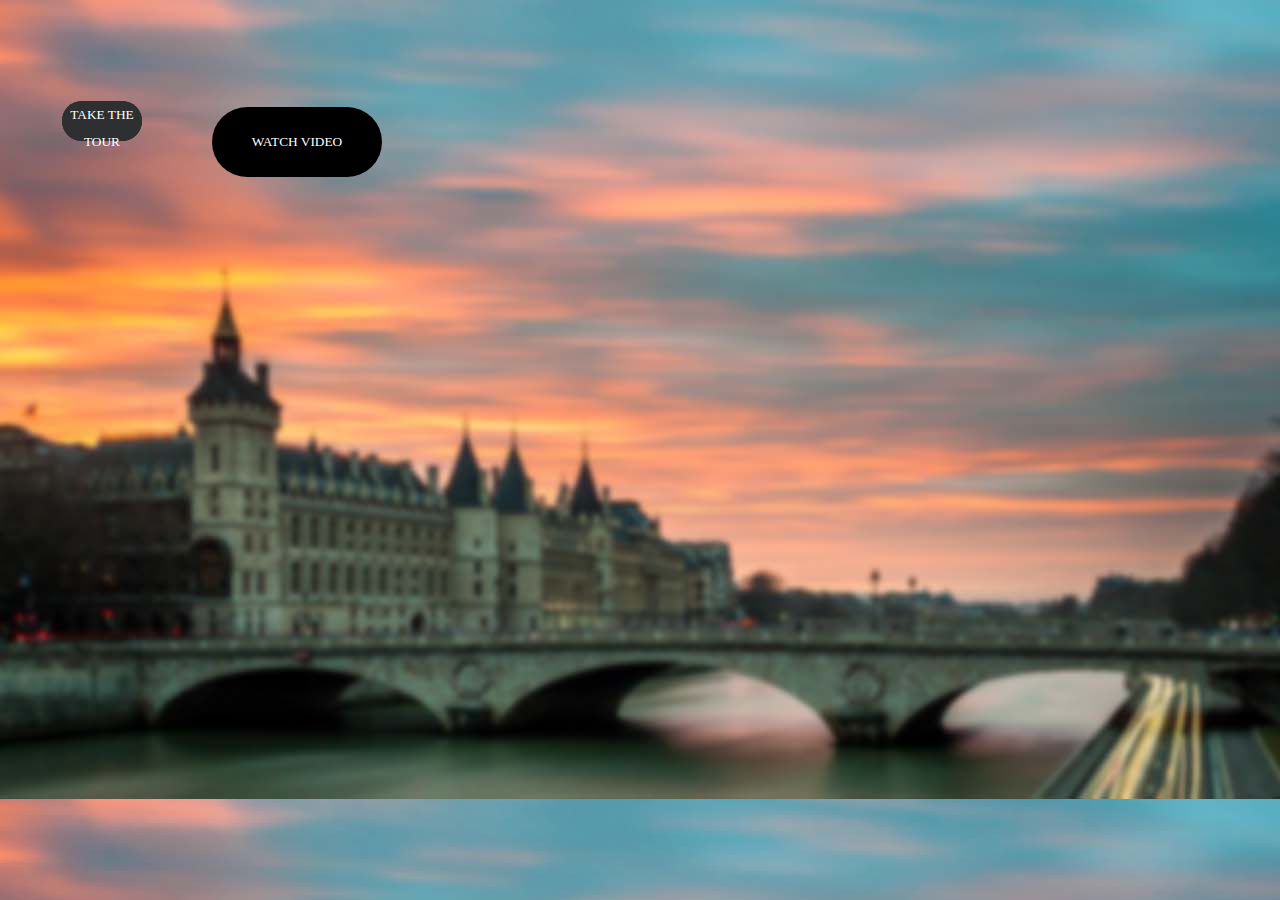
<file: day2/buttons.html>
<!DOCTYPE HTML> 

<html lang="ru">
<head> 
<meta charset="UTF-8">
    <link href="style.css" rel="stylesheet">
    <title>Откройте для себя город</title>
	<link href="https://fonts.googleapis.com/css?family=Open+Sans+Condensed:300|Playfair+Display" rel="stylesheet"> 

</head> 

<div class="click">

<form method="LINK" action="https://plus.google.com/collections/featured?hl=ru">
    <button type="submit" class="button button1"> 
	<a href="">TAKE THE TOUR </a>
	</button>
</form>
</div>
<div class="click">

<form method="LINK" action="https://plus.google.com/collections/featured?hl=ru">
    <button type="submit" class="button button2"> 
	<a href="">WATCH VIDEO </a>
	</button>
</form>
</div>
</file>
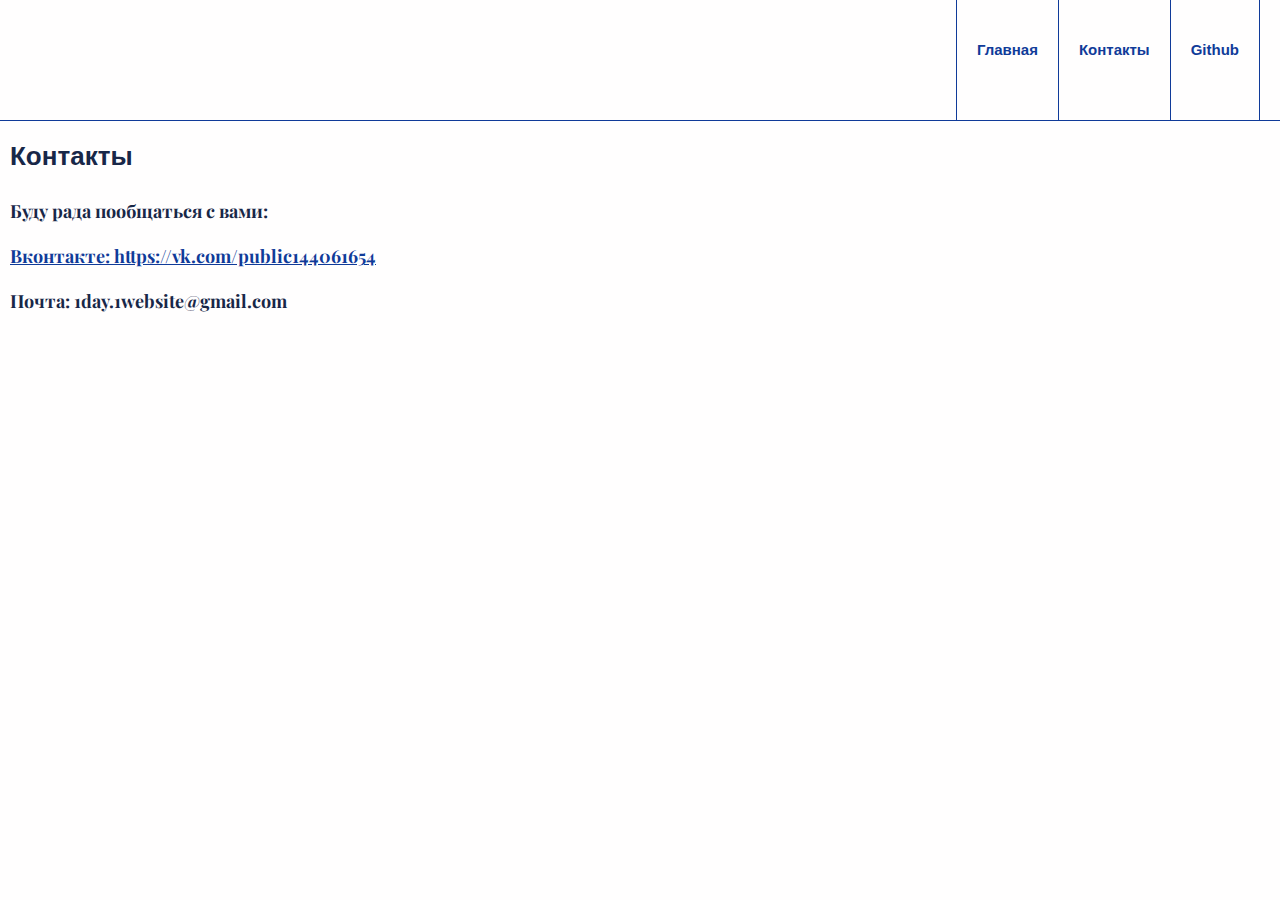
<file: homepage/contacts.html>
<!DOCTYPE HTML> 

<html lang="ru">
<head> 
  <meta http-equiv="content-type" content="text/html; charset=UTF-8">   
  <title>1day1website</title>
  
  <style type="text/css">   </style> 
  	<link href="https://fonts.googleapis.com/css?family=Open+Sans+Condensed:300|Playfair+Display" rel="stylesheet"> 
  <link rel="stylesheet" href="style.css">



</head> 
<body> 

<header>
    <div id="headerInside">
	   
        <div id="nav">
            <a href="index.html">
                Главная
            </a>
            <a href="contacts.html">
                Контакты
            </a>
			<a href="https://github.com/KateVorontsova/1day1website">
                Github
            </a>
        </div>
    </div>
</header>



<div class="wrap">

<div class="title"> <h1>Контакты</h1>

<div class="contacts">

Буду рада пообщаться с вами:<br>

<a href="https://vk.com/public144061654">Вконтакте: https://vk.com/public144061654</a><br>
Почта: 1day.1website@gmail.com<br>

</div>

</div>
 
</div>
<!-- /#wrap -->

</body> 
</html>
</file>
<file: day2/style.css>
body, html {
	padding: 0;
    margin: 0;
    font-family: 'Playfair Display', 'Open Sans Condensed', sans-serif, serif;
	font-size: 13px;
	background-image: url("12.JPG");
	}
	

header {
    position: relative;
    width: 100%;
    height: 100px;
    padding: 10px 0;
}

.register{
margin-top: 30px;
margin-left: 150px;
margin-right: 50px;
float: right;

}


.button1{

-moz-border-radius:  27px; /* Firefox */
-webkit-border-radius:  27px; /* Safari 4 */
border-radius:  27px; /* IE 9, Safari 5, Chrome */
line-height: 2;
background-color:#2E2F31;
box-shadow: inset 0 0 0 1px #2E2F31;
border: none;
margin: 1px 5px 3px 2px;
width: 80px;
height: 40px;
color: #ffffff;


}

#logo{
	display: inline-block;
	width: 110px;
	height: 100px;
	float: left;
    margin-top: 10px;
	margin-left: 60px;
	padding:0;
}



#nav {
    height: 100px;
    float: right;
	margin: auto;
	margin-right: 50px;
    display: flex;
    align-items: center;
	flex-direction: row;
}

#nav a {
    display: block;
    font-family: 'Roboto Bold', sans-serif;
	font-weight: bold;
	font-size: 15px;
    color: #B6BDC6;
    text-decoration: none;
    padding: 0 20px;
    height: 120px;
    line-height: 120px;
	
}

#nav a:hover {
	color: #ffffff;
}

.click{
	
	display: inline-block;
	margin-top: 100px;
	margin-right: 0px;
	margin-left: 60px;
}


.button2 {
-moz-border-radius:  37px; /* Firefox */
-webkit-border-radius:  37px; /* Safari 4 */
border-radius:  37px; /* IE 9, Safari 5, Chrome */
line-height: 2;
background-color: black;
border: none;
margin: 1px 5px 3px 2px;
width:170px;
height: 70px;
color: #ffffff;

}
.button3 {
-moz-border-radius:  37px; /* Firefox */
-webkit-border-radius:  37px; /* Safari 4 */
border-radius:  37px; /* IE 9, Safari 5, Chrome */
line-height: 2;
background-color: black;
border: none;
margin: 1px 5px 3px 2px;
width: 190px;
height: 70px;
color: #ffffff;
}


.button2:hover {
   background-color: #90D249;
cursor:pointer;
}


.button3:hover {
background-color: #90D249;
cursor:pointer;
}
	
.container{
  width: 900px;
  height: 330px;
  margin-left: 70px;
  margin-top: 100px;


}

h1{
	font-size: 85px;
	font-family:'Roboto Bold';
	line-height: 1;
	color: white;
}

.text{
	font-family: 'Open Sans Condenced Light';
	font-size: 15px;
	color: white;
	line-height: 2;
}





a{
	text-decoration:none;
	color: white;
	line-height: 2;
	font-family: 'Open Sans Condenced Light';
}
</file>
<file: homepage/style.css>
/*We have some default styles for the body: a background color, removing the padding/margin etc.*/
body {
   margin: 0;
   padding: 0;
   background: #fffefe;
   font-family:'Open Sans Condenced Light',sans-serif;
   font-size: 13px;
}
.photo{
	width: 50px;
	height: 1000px;
	float: right;
}

header {
    position: relative;
    width: 100%;
    height: 100px;
    padding: 10px 0;
    border-bottom: 1px solid #103B99;
}

#headerInside {
    width: 1100px;
    margin: 0 auto;
}

#photo{
	display: inline-block;
	width: 110px;
	height: 120px;
	float: left;

	margin-left: -110px;
	padding:0;
}

#Name {
	display: inline-block;
    text-align: left;
    font-family: 'Roboto Bold', sans-serif;
	font-weight: bold;
    float: left;
    margin-left: 0px;
    font-size: 14px;
    line-height: 50px;
    color: #182748;
}

#nav {
    height: 100px;
    float: right;
	margin-right: -70px;
    display: flex;
    align-items: center;
	flex-direction: row;
}

#nav a {
    display: block;
    font-family: 'Roboto Bold', sans-serif;
	font-weight: bold;
	font-size: 15px;
    color: #103B99;
    text-decoration: none;
    border-left: 1px solid #103B99;
    border-right: 1px solid #103B99;
    padding: 0 20px;
    height: 120px;
    line-height: 100px;
	
}

#nav a:hover {
    background: #103B99;
	color: #F96A0A;
}

#nav a:first-child {
    border-right: none;
}


#nav a:nth-child(2){
    border-right: none;
}


/*Here's the "wrapper" that will hold all of our tiles.*/
.wrap {
   margin: 10px;
   margin-top: 20px;
}
/*Next up is the box (which corresponds to a tile). */ 
.box {
   float: left;   /*The float creates the grid, by ensuring that tiles are automatically laid out in rows.*/
   position: relative;   /*The relative positioning, used in conjunction with position:absolute on boxInner, makes the boxes remain square regardless of content.*/
   width: 16.2%;   /*The width and padding-bottom are what determine the size of the box and make it square. */
   padding-bottom: 20%;
}
/*This is the actual content area for each tile.  It is positioned with 10 pixels around each edge.*/
.boxInner {
   position: absolute;
   left: 5px;
   right: 5px;
   top: 5px;
   bottom: 5px;
   font-family: 'Roboto Bold', sans-serif;
   font-weight: bold;
   color: #182748;
}

/*We want our images (which are square) to fill the full tile width, so we use width:100%*/
.boxInner img {
   width: 100%;
}
/*This definition styles the title text box*/
.boxInner .titleBox {
   /*The text box goes at the bottom of each tile, initially hidden out of view via a negative margin-bottom value: */
   font-family: 'Roboto Bold', sans-serif;
   color: #182748;
   font-weight: bold;
   position: absolute;
   bottom: 0;
   left: 0;
   right: 0;
   margin-bottom: 10px;
   text-align: center;
}

.title{
	color: #182748;
	font-family: 'Roboto Bold', sans-serif;
	font-weight: bold;
}

.about{
	display: inline-block;
	float: right;
	font-family: 'Playfair Display', sans-serif;
	font-size: 18px;
	color: #182748;
	line-height: 2.2;
	margin-right: 100px;
}
	
.photo{
	display: inline-block;
	float: left;
	width: 300px;
	height: 400px;
	
}

.contacts{
	font-family: 'Playfair Display', sans-serif;
	color: #182748;
	font-size: 18px;
	line-height: 2.5;
	margin-right: 120px;
}

a{
	 color: #103B99;
}
a:hover{
	color: #F96A0A;
}

/*Here are our media queries to "snap" the number of tiles per row:*/
@media only screen and (max-width : 480px) {
   /* Smartphone view: 1 tile */
   .box {
      width: 100%;
      padding-bottom: 100%;
   }
}
@media only screen and (max-width : 650px) and (min-width : 481px) {
   /* Tablet view: 2 tiles */
   .box {
      width: 50%;
      padding-bottom: 50%;
   }
}
@media only screen and (max-width : 1050px) and (min-width : 651px) {
   /* Small desktop / ipad view: 3 tiles */
   .box {
      width: 33.3%;
      padding-bottom: 33.3%;
   }
}
@media only screen and (max-width : 1290px) and (min-width : 1051px) {
   /* Medium desktop: 4 tiles */
   .box {
      width: 25%;
      padding-bottom: 25%;
   }
}
</file>
